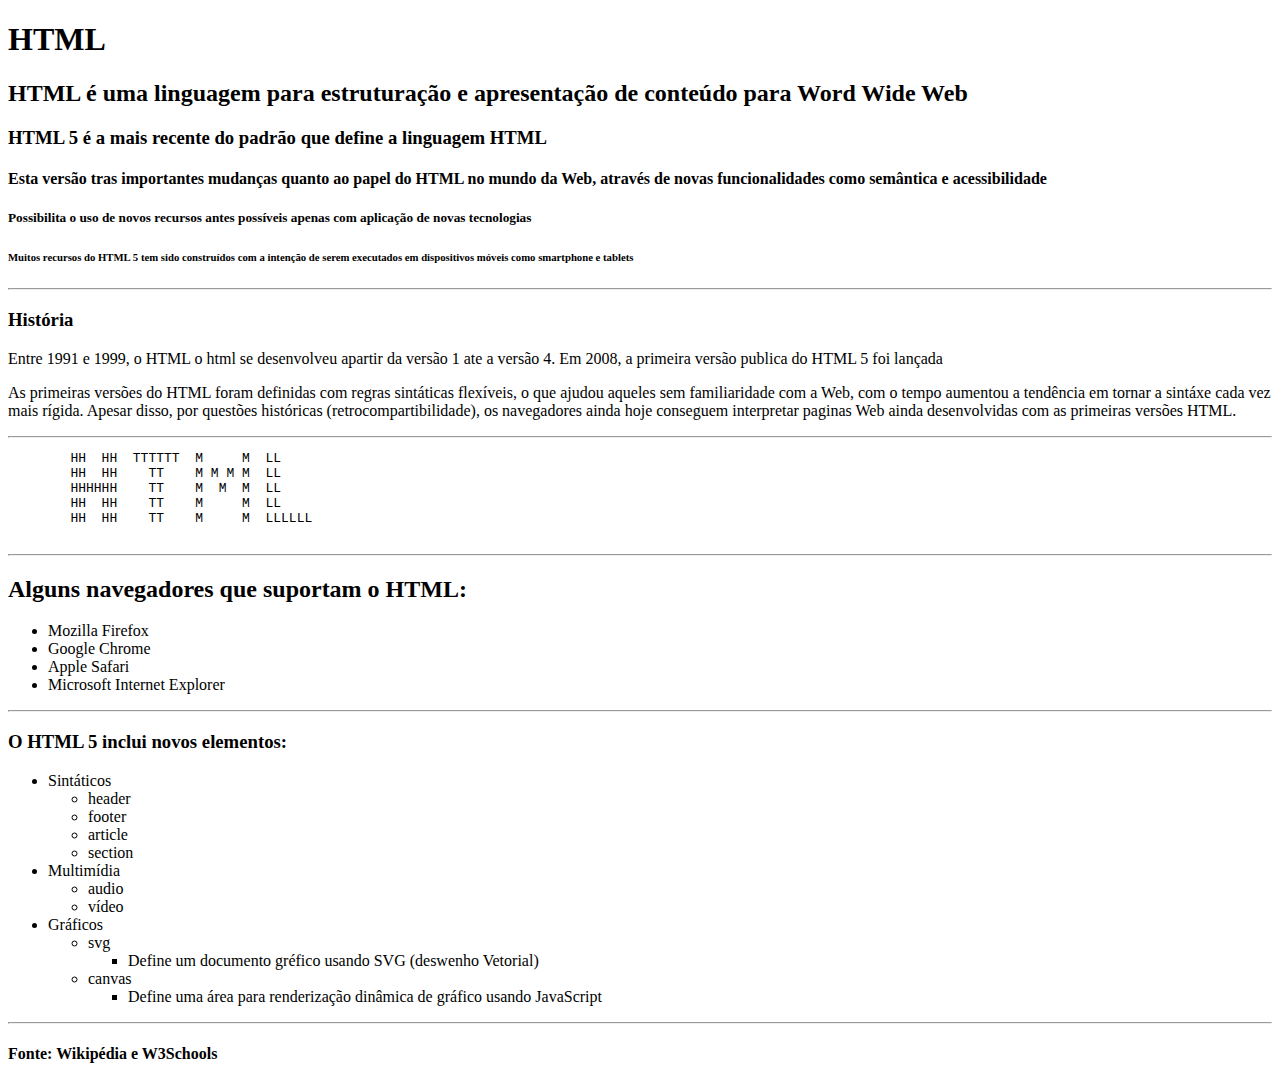
<file: Ativ1/index.html>
﻿<!DOCTYPE html>
<!-- Comentários -->
<html>
    <head>
        <meta charset="UTF-8" />
        <title>HTML</title>
    </head>
    <body>
        <h1>HTML</h1>
        <h2>HTML é uma linguagem para estruturação e apresentação de conteúdo para Word Wide Web</h2>
        <h3>HTML 5 é a mais recente do padrão que define a linguagem HTML</h3>
        <h4>Esta versão tras importantes mudanças quanto ao papel do HTML no mundo da Web, através de novas funcionalidades como semântica e
        acessibilidade</h4>
        <h5>Possibilita o uso de novos recursos antes possíveis apenas com aplicação de novas tecnologias</h5>
        <h6>Muitos recursos do HTML 5 tem sido construídos com a intenção de serem executados em dispositivos móveis como smartphone e tablets</h6>
        <hr />
        <h3>História</h3>
        <p>Entre 1991 e 1999, o HTML o html se desenvolveu apartir da versão 1 ate a versão 4. Em 2008, a primeira versão publica do HTML 5 foi
        lançada</p>  
        <p>As primeiras versões do HTML foram definidas com regras sintáticas flexíveis, o que ajudou aqueles sem familiaridade com a Web, 
        com o tempo aumentou a tendência em tornar a sintáxe cada vez mais rígida. Apesar disso, por questões históricas (retrocompartibilidade), 
        os navegadores ainda hoje conseguem interpretar paginas Web ainda desenvolvidas com as primeiras versões HTML.</p>
        <hr />
        <pre>
        HH  HH  TTTTTT  M     M  LL
        HH  HH    TT    M M M M  LL
        HHHHHH    TT    M  M  M  LL
        HH  HH    TT    M     M  LL
        HH  HH    TT    M     M  LLLLLL
        </pre>
        <hr />
        <h2>Alguns navegadores que suportam o HTML:</h2>
        <ul>
            <li>Mozilla Firefox</li>
            <li>Google Chrome</li>
            <li>Apple Safari</li>
            <li>Microsoft Internet Explorer</li>
        </ul>
        <hr />
        <h3>O HTML 5 inclui novos elementos:</h3>
        <ul>
            <li>Sintáticos
                <ul>
                    <li>header</li>
                    <li>footer</li>
                    <li>article</li>
                    <li>section</li>
                </ul>
            </li>
                <li>Multimídia
                <ul>
                    <li>audio</li>
                    <li>vídeo</li>
                </ul>
            </li>
            <li>Gráficos
                <ul>
                    <li>svg
                        <ul>
                            <li>Define um documento gréfico usando SVG (deswenho Vetorial)</li>
                        </ul>
                    </li>
                    <li>canvas
                        <ul>
                            <li>Define uma área para renderização dinâmica de gráfico usando JavaScript</li>
                        </ul>
                    </li>
                </ul>
            </li>
        </ul>
        <hr />
        <h4>Fonte: Wikipédia e W3Schools</h4>
    </body>
</html>
</file>
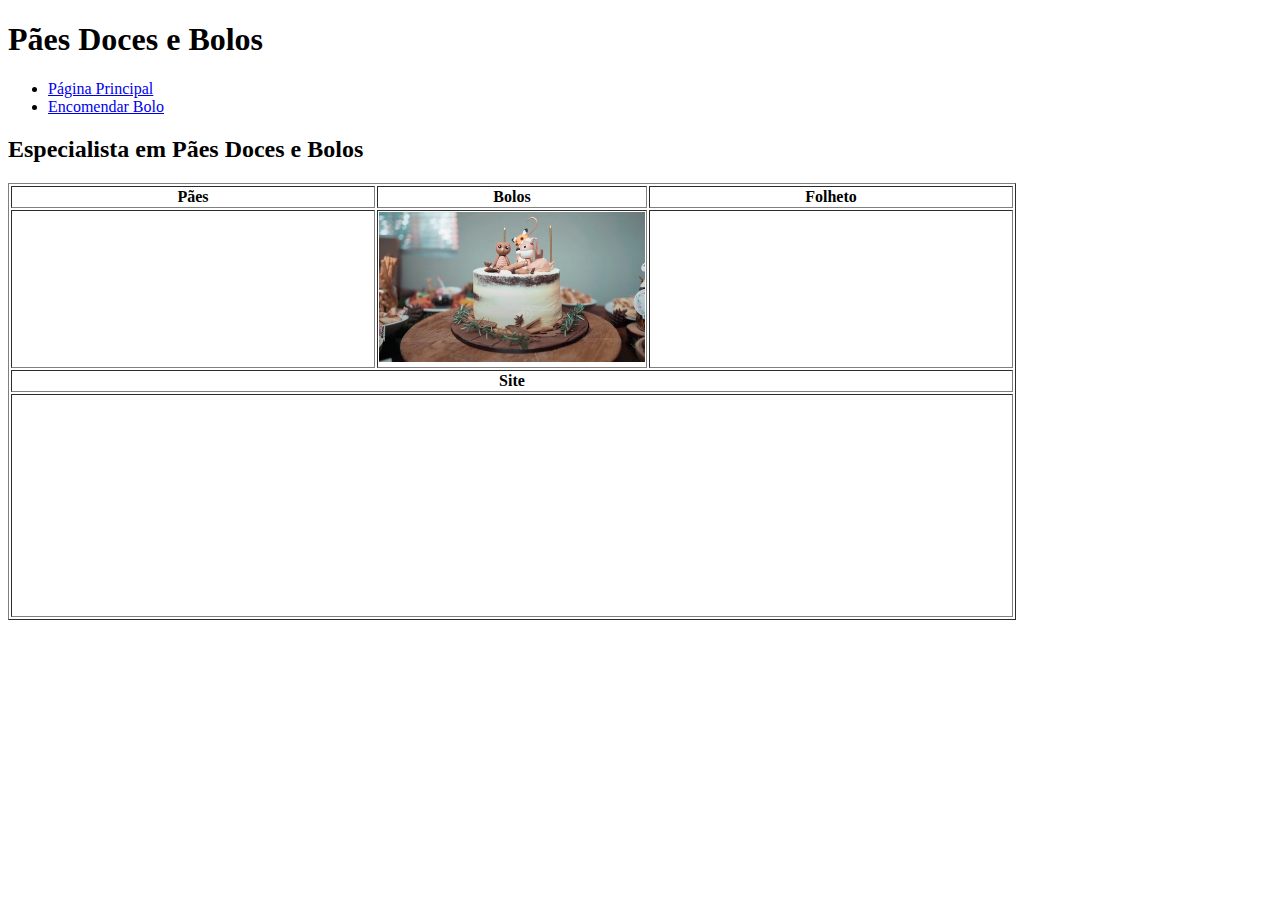
<file: Ativ3/index.html>
<!DOCTYPE html>
<html lang="pt-br">

<head>
    <meta charset="UTF-8">
    <meta name="viewport" content="width=device-width, initial-scale=1.0">
    <title>Pães Doces e Bolos</title>
</head>

<body>
    <header>
        <h1>Pães Doces e Bolos</h1>
        <ul>
            <li><a href="index.html" target="_self">Página Principal</a></li>
            <li><a href="Encomendas/index_encomendas.html" target="_self">Encomendar Bolo</a></li>
        </ul>
    </header>
    <main>
        <h2>Especialista em Pães Doces e Bolos</h2>
        <table border="1">
            <tr>
                <th>Pães</th>
                <th>Bolos</th>
                <th>Folheto</th>
            </tr>
            <tr>
                <td><embed src="https://www.youtube.com/embed/AJ_cWqXghI0" width="360"></td>
                <td><embed src="Anexos_Recursos/Bolo.mp4" width="266"></td>
                <td><iframe src="Anexos_Recursos/Folheto.pdf" width="360" frameborder="0"></iframe></td>
            </tr>
            <tr>
                <th colspan="3">Site</th>
            </tr>
            <tr>
                <td colspan="3"><iframe src="https://www.pexels.com/pt-br/procurar/bakery/?orientation=landsc" width="976" height="215" frameborder="0"></iframe></td>
            </tr>
        </table>
    </main>
</body>

</html>
</file>
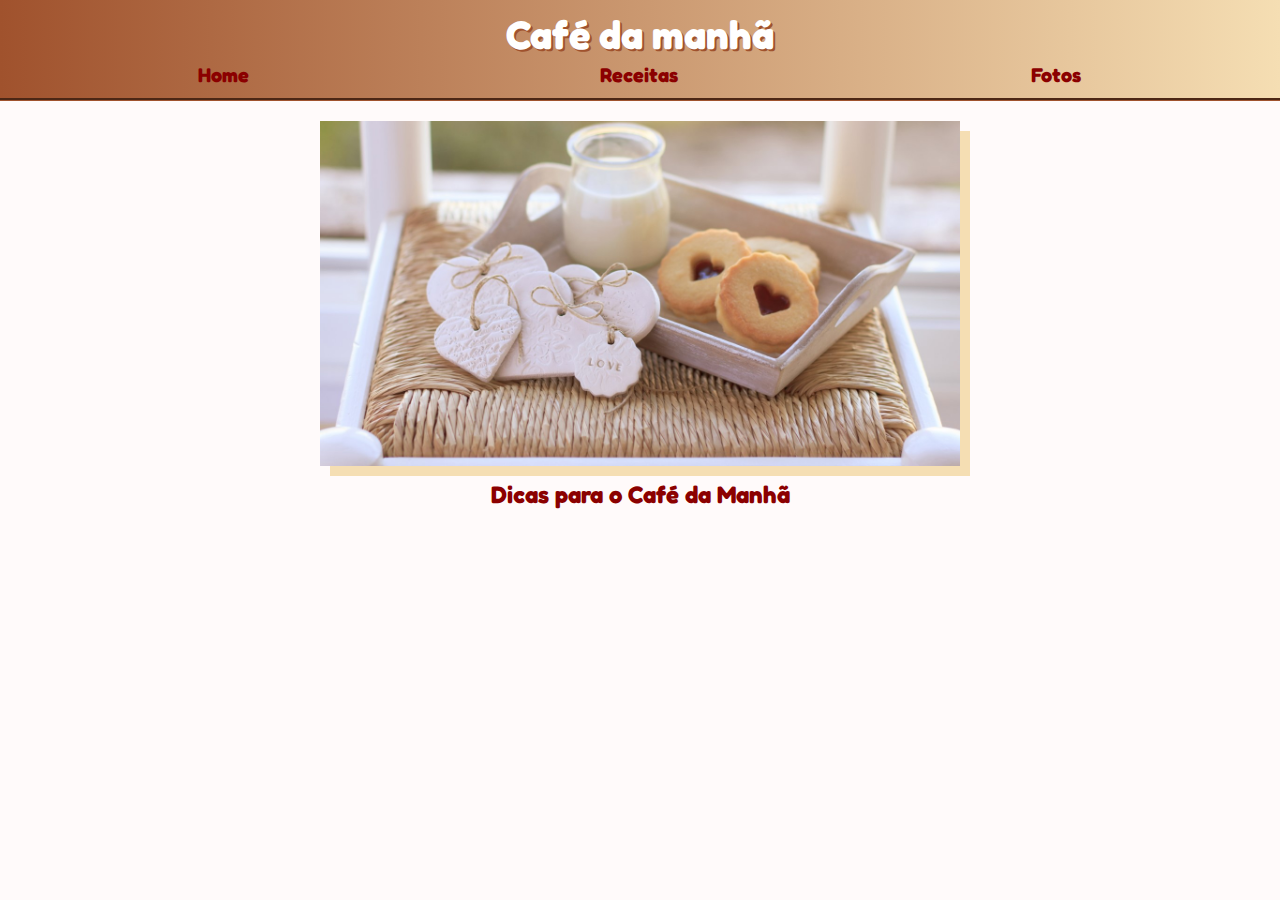
<file: Ativ4/index.html>
<!DOCTYPE html>
<html lang="pt-br">

<head>
    <meta charset="UTF-8">
    <meta name="viewport" content="width=device-width, initial-scale=1.0">
    <title>Café da Manhã</title>
    <link rel="stylesheet" href="estilo/style.css">
    <link rel="icon" href="imagens/bread.png">
    <link href="https://fonts.googleapis.com/css?family=Farsan|Fredoka+One" rel="stylesheet" />
</head>

<body>
    <header>
        <h1>Café da manhã</h1>
        <div class="menu">
            <img src="imagens/botao.png" id="botao_menu" alt="menu">
            <ul>
                <li><a href="index.html">Home</a></li>
                <li><a href="receitas.html">Receitas</a></li>
                <li><a href="fotos.html">Fotos</a></li>
            </ul>
        </div>
    </header>

    <main>
        <img src="imagens/cafe.jpg" id="foto_principal" alt="Café da manhã">
        <h3>Dicas para o Café da Manhã</h3>
    </main>

</body>

</html>
</file>
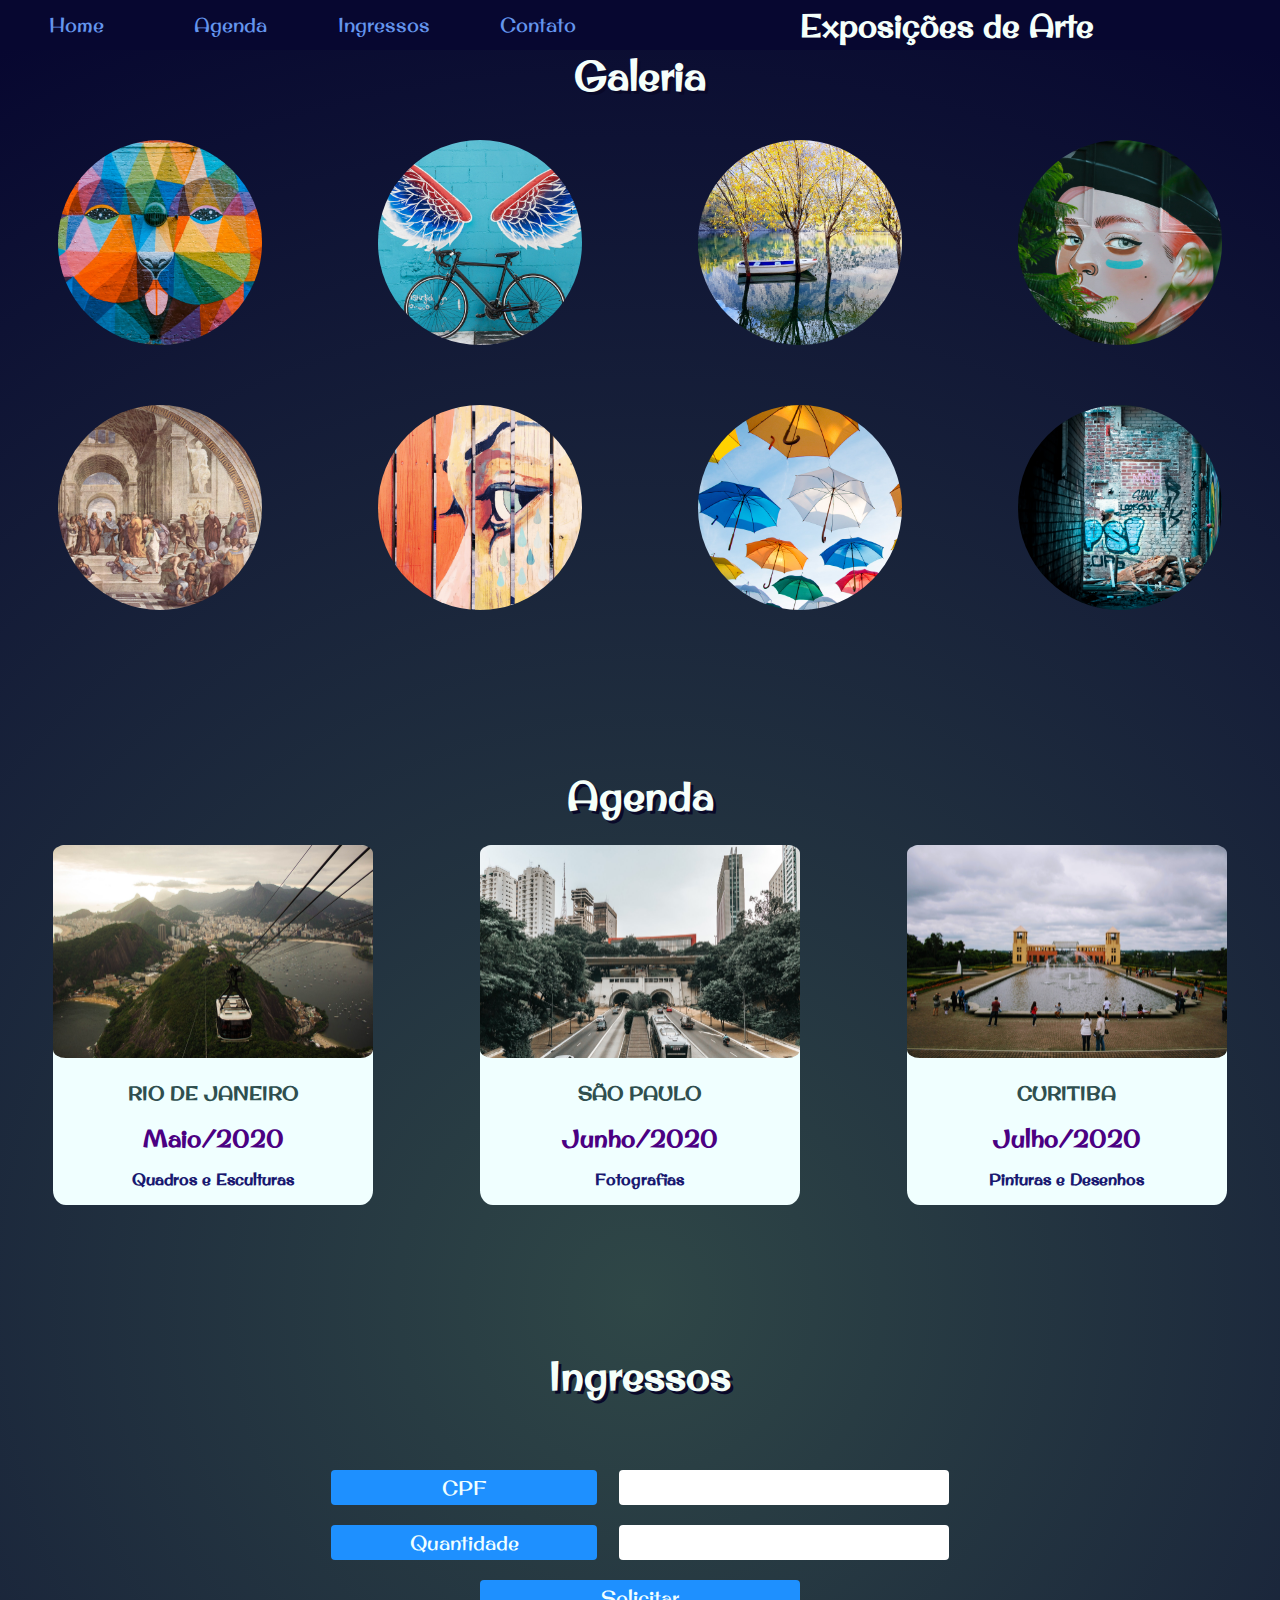
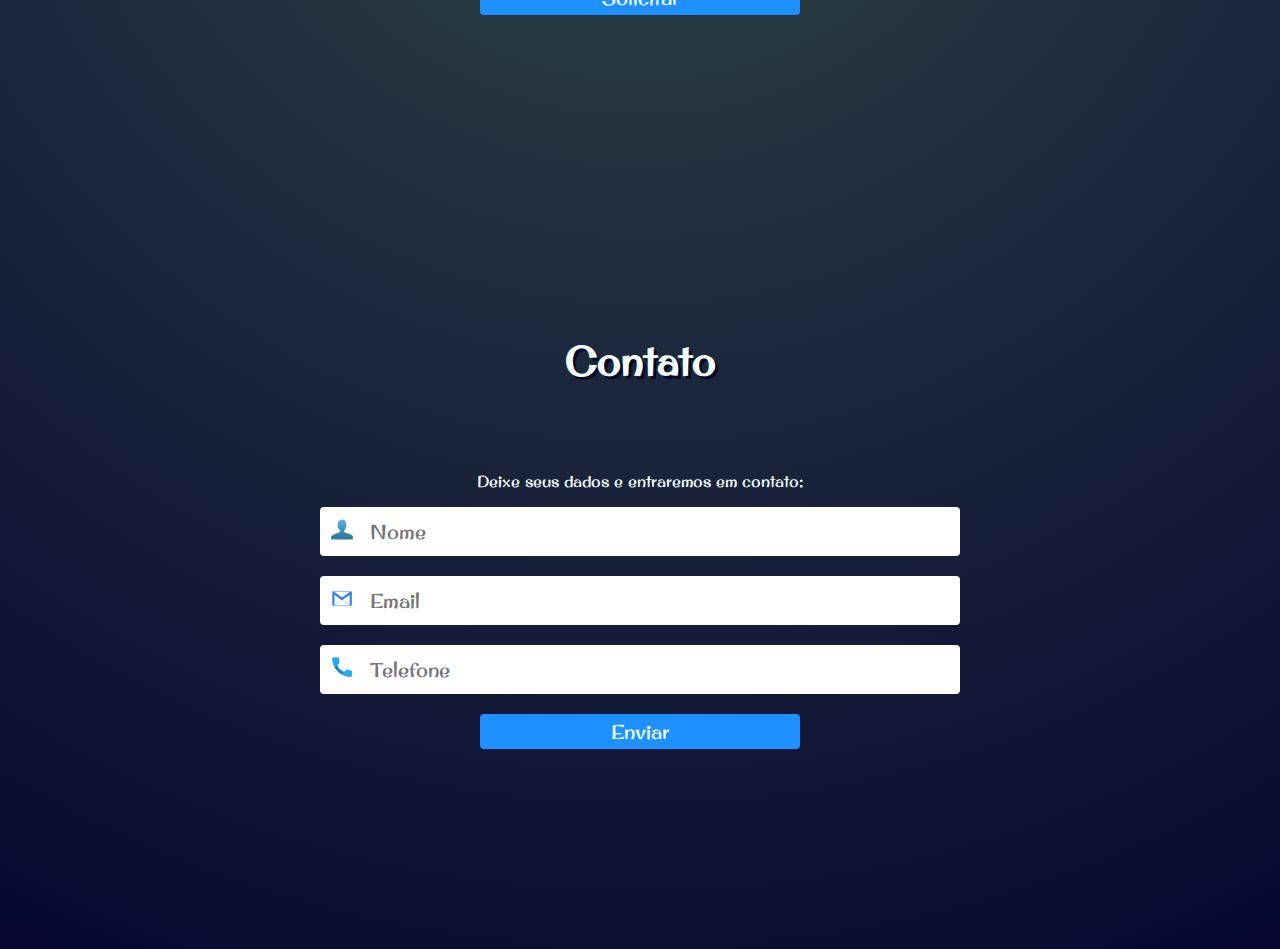
<file: Ativ6/index.html>
<!DOCTYPE html>
<html lang="pt-br">

<head>
    <meta charset="UTF-8">
    <meta name="viewport" content="width=device-width, initial-scale=1.0">
    <title>Exposições de Arte</title>
    <link rel="stylesheet" href="./Estilos/style.css">
    <link rel="icon" href="Imagens/art.png" />
    <link href="https://fonts.googleapis.com/css2?family=Original+Surfer&display=swap" rel="stylesheet">
</head>

<body>
    <header>
        <ul>
            <li><a href="#top">Home</a></li>
            <li><a href="#ag">Agenda</a></li>
            <li><a href="#ing ">Ingressos</a></li>
            <li><a href="#con">Contato</a></li>
        </ul>
        <h1>Exposições de Arte</h1>
    </header>

    <main>
        <h2>Galeria</h2>
        <div class="container">
            <img src="./Imagens/Arte01.jpg" alt="arte" class="galeria">
            <img src="./Imagens/Arte02.jpg" alt="arte" class="galeria">
            <img src="./Imagens/Arte03.jpg" alt="arte" class="galeria">
            <img src="./Imagens/Arte04.jpg" alt="arte" class="galeria">
            <img src="./Imagens/Arte05.jpg" alt="arte" class="galeria">
            <img src="./Imagens/Arte06.jpg" alt="arte" class="galeria">
            <img src="./Imagens/Arte07.jpg" alt="arte" class="galeria">
            <img src="./Imagens/Arte08.jpg" alt="arte" class="galeria">
        </div>
        <h2 id="ag">Agenda</h2>
        <di class="container">
            <div class="item_agenda">
                <img src="./Imagens/rj.jpg" alt="Rio de Janeiro">
                <h3>Rio de Janeiro</h3>
                <h4>Maio/2020</h4>
                <p>Quadros e Esculturas</p>
            </div>
            <div class="item_agenda">
                <img src="./Imagens/sp.jpg" alt="São Paulo">
                <h3>São Paulo</h3>
                <h4>Junho/2020</h4>
                <p>Fotografias</p>
            </div>
            <div class="item_agenda">
                <img src="./Imagens/pr.jpg" alt="Curitiba">
                <h3>Curitiba</h3>
                <h4>Julho/2020</h4>
                <p>Pinturas e Desenhos</p>
            </div>
        </di>
        <h2 id="ing">Ingressos</h2>
        <form action="" method="get">
            <label for="cpf">CPF</label>
            <input type="text" id="cpf" name="cpf" maxlength="12" required>
            <label for="qtd">Quantidade</label>
            <input type="number" name="qtd" id="qtd" minlength="1" maxlength="20" required>

            <button type="submit" class="botao" value="solicitar">Solicitar</button>
        </form>

        <h2 id="con">Contato</h2>
        <form action="" method="get">
            <p>Deixe seus dados e entraremos em contato:</p>
            <input type="text" id="nome" name="nome" maxlength="38" placeholder="Nome" required>
            <input type="email" name="email" id="email" maxlength="38" placeholder="Email" required>
            <input type="text" name="fone" id="fone" maxlength="17" placeholder="Telefone" required>
            <button type="submit" class="botao" value="enviar">Enviar</button>
        </form>
    </main>



</body>

</html>
</file>
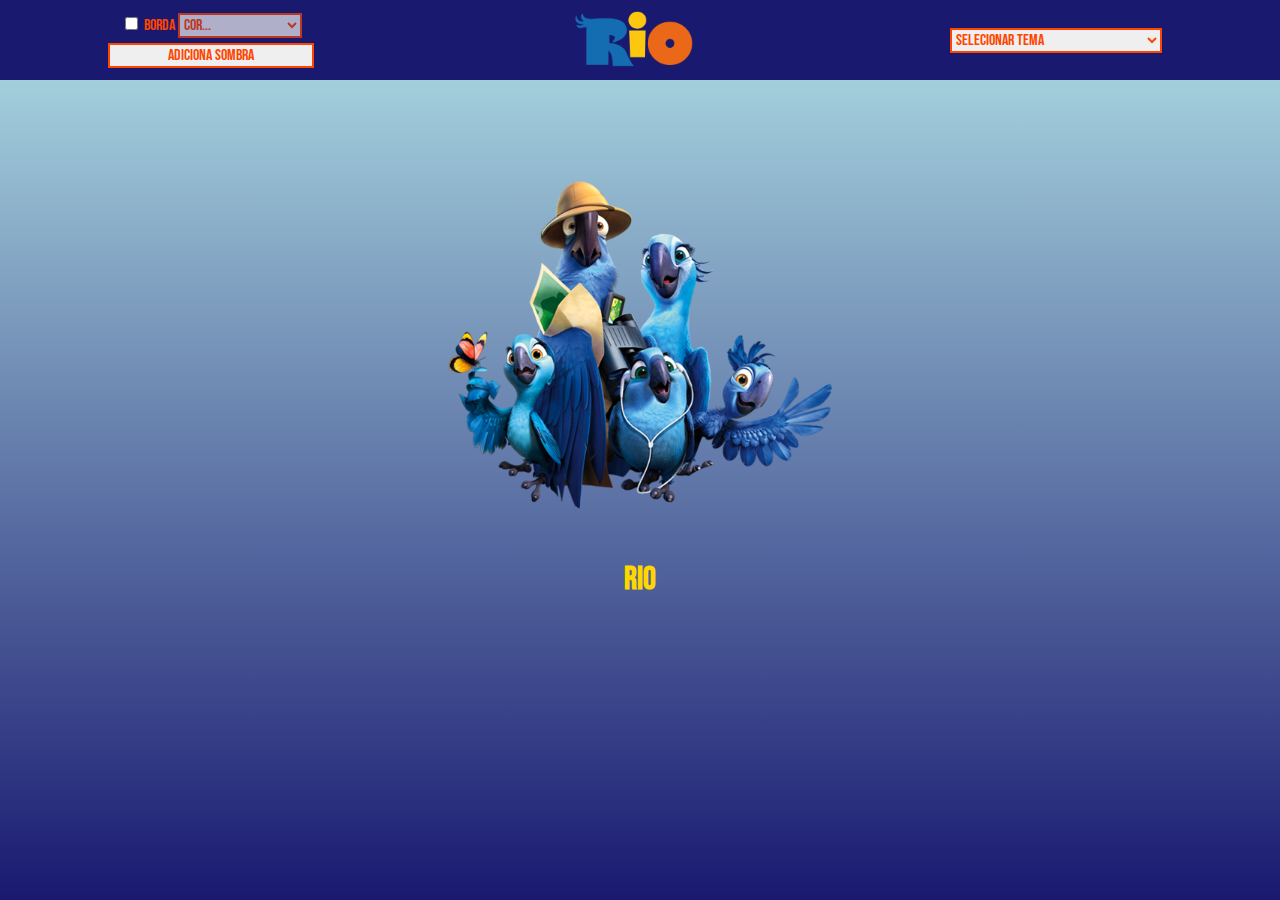
<file: Ativ7/index.html>
<!DOCTYPE html>
<html lang="pt-br">

<head>
    <meta charset="UTF-8">
    <meta name="viewport" content="width=device-width, initial-scale=1.0">
    <title>Rio</title>
    <link rel="stylesheet" type="text/css" href="./Estilos/CSS_padrao.css" />
    <link id="CSS_tema" rel="stylesheet" type="text/css" />
    <link rel="icon" href="Imagens/Blu1.png" />
    <link href="https://fonts.googleapis.com/css2?family=Bebas+Neue&display=swap" rel="stylesheet">
    <meta name="viewport" content="width=device-width, initial-scale=1" />
    <script src="./Scripts/jscript.js"></script>
</head>

<body>
    <header>
        <div>
            <p><input type="checkbox" id="borda" onclick="funBorda()" /> Borda
                <select id="cor" disabled onchange="funCorBorda()">
                    <option value="" selected disabled>Cor...</option>
                    <option value="yellow">Amarela</option>
                    <option value="white">Branca</option>
                    <option value="hotpink">Rosa</option>
                </select>
            </p>
            <p>
                <input type="button" id="sombra" value="Adiciona Sombra" onclick="funSombra()">
            </p>
        </div>
        <div>
            <img src="./Imagens/Logo_Cabec.png" alt="Rio">
        </div>
        <div>
            <select id="tema" onchange="funTrocaTema(this.value)">
                <option value="" selected disabled>Selecionar tema</option>
                <option value="Blu">Blu</option>
                <option value="Rafael">Rafael</option>
                <option value="Rio">Rio</option>
            </select>
        </div>
    </header>
    <img id="img_destaque">
    <h1 id="texto_destaque"></h1>
    <script>
        funTrocaTema("Rio");
    </script>
</body>

</html>
</file>
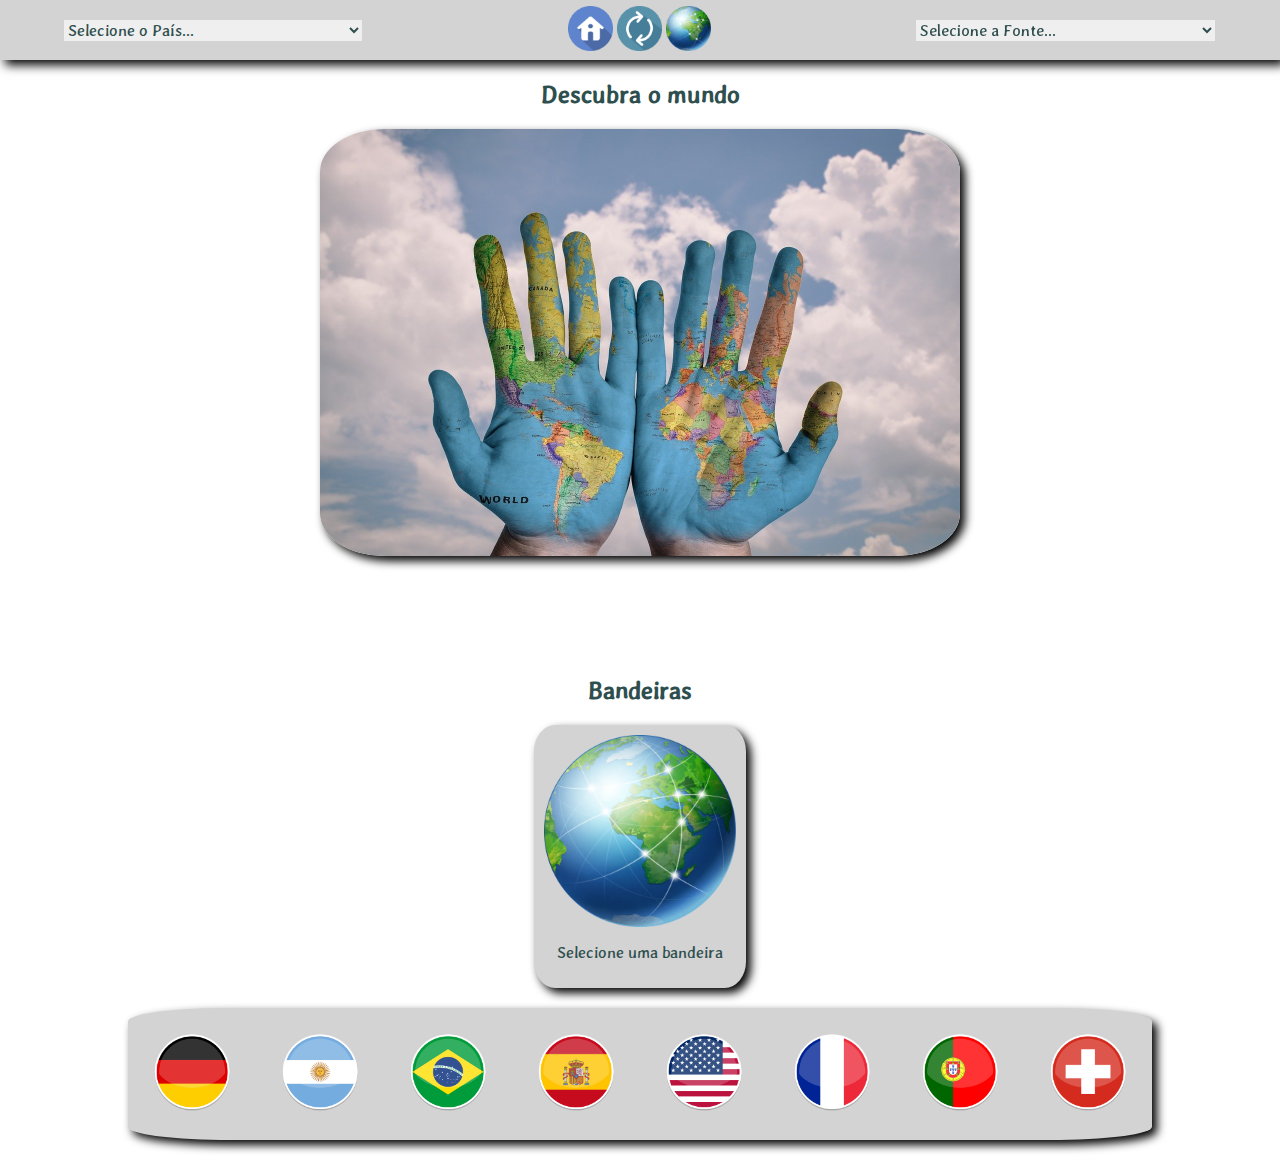
<file: Ativ8/index.html>
<!DOCTYPE html>
<html lang="pt-br">

<head>
    <meta charset="UTF-8">
    <meta name="viewport" content="width=device-width, initial-scale=1.0">
    <title>Document</title>
    <link rel="stylesheet" type="text/css" href="./Estilos/principal.css" />
    <link rel="icon" href="Imagens/Globo.png" />
    <link href="https://fonts.googleapis.com/css2?family=Averia+Gruesa+Libre&display=swap" rel="stylesheet">
    <link href="https://fonts.googleapis.com/css2?family=Amarante&display=swap" rel="stylesheet">
    <link href="https://fonts.googleapis.com/css2?family=Chicle&display=swap" rel="stylesheet">
    <link href="https://fonts.googleapis.com/css2?family=Lalezar&display=swap" rel="stylesheet">
    <script src="./Scripts/jscript.js"></script>
</head>

<body>
    <header>
        <div>
            <select name="pais" id="sel_pais" onchange="funTrocaPais()">
                <option value="" selected disabled>Selecione o País...</option>
                <option value="Alemanha">Alemanha</option>
                <option value="Argentina">Argentina</option>
                <option value="Brasil">Brasil</option>
                <option value="Espanha">Espanha</option>
                <option value="Estados Unidos">Estados Unidos</option>
                <option value="França">França</option>
                <option value="Portugal">Portugal</option>
                <option value="Suíça">Suíça</option>
            </select>
        </div>
        <div>
            <a href="#top"><img src="./Imagens/Home.png" alt="Home" title="home"></a>
            <a onclick="location.reload()"><img src="./Imagens/Reload.png" alt="Recarregar" title="Recarregar"></a>
            <a href="#bandeiras"><img src="./Imagens/Globo.png" alt="Bandeiras" title="Bandeiras"></a>
        </div>
        <div>
            <select id="sel_fonte" onchange="funTrocaFonte()">
        <option value="" selected disabled>Selecione a Fonte...</option>
        <option value="Amarante">Amarante</option>
        <option value="Chicle">Chicle</option>
        <option value="Lalezar">Lalezar</option>
    </select>
        </div>
    </header>
    <main id="principal">
        <div class="container_capa">
            <h2 id="texto_capa">Descubra o mundo</h2>
            <img src="./Imagens/Paises_capa.jpg" id="img_capa" alt="Países" title="Países">
        </div>
        <h2 id="bandeiras">Bandeiras</h2>
        <div class="container_destaque">
            <img src="./Imagens/Globo.png" id="img_destaque" alt="Destaque" title="Destaque">
            <p id="p_destaque">Selecione uma bandeira</p>
        </div>
        <div class="container">
            <div>
                <img src="./Imagens/Alemanha.png" alt="Alemanha" onmouseover="funExibe(this.alt, this.src)" />
            </div>
            <div>
                <img src="./Imagens/Argentina.png" alt="Argentina" onmouseover="funExibe(this.alt, this.src)" />
            </div>

            <div>
                <img src="./Imagens/Brasil.png" alt="Brasil" onmouseover="funExibe(this.alt, this.src)" />
            </div>

            <div>
                <img src="./Imagens/Espanha.png" alt="Espanha" onmouseover="funExibe(this.alt, this.src)" />
            </div>

            <div>
                <img src="./Imagens/Estados Unidos.png" alt="Estados Unidos" onmouseover="funExibe(this.alt, this.src)" />
            </div>

            <div>
                <img src="./Imagens/França.png" alt="França" onmouseover="funExibe(this.alt, this.src)" />
            </div>

            <div>
                <img src="./Imagens/Portugal.png" alt="Portugal" onmouseover="funExibe(this.alt, this.src)" />
            </div>

            <div>
                <img src="./Imagens/Suíça.png" alt="Suíça" onmouseover="funExibe(this.alt, this.src)" />
            </div>


        </div>
    </main>

</body>

</html>
</file>
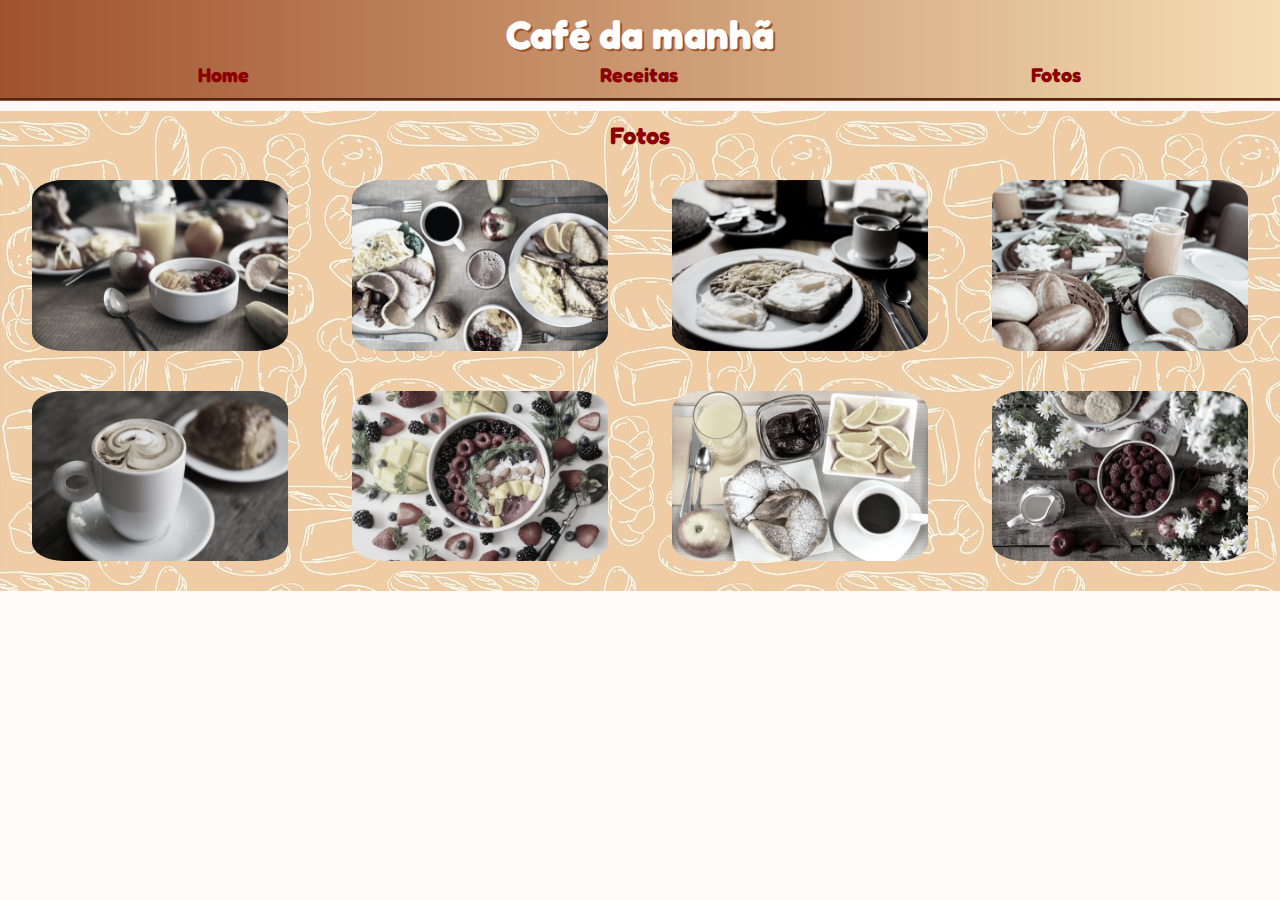
<file: Ativ4/fotos.html>
<!DOCTYPE html>
<html lang="pt-br">

<head>
    <meta charset="UTF-8">
    <meta name="viewport" content="width=device-width, initial-scale=1.0">
    <title>Café da Manhã</title>
    <link rel="stylesheet" href="estilo/style.css">
    <link rel="icon" href="imagens/bread.png">
    <link href="https://fonts.googleapis.com/css?family=Farsan|Fredoka+One" rel="stylesheet" />
</head>

<body>
    <header>
        <h1>Café da manhã</h1>
        <div class="menu">
            <img src="imagens/botao.png" id="botao_menu" alt="menu">
            <ul>
                <li><a href="index.html">Home</a></li>
                <li><a href="receitas.html">Receitas</a></li>
                <li><a href="fotos.html">Fotos</a></li>
            </ul>
        </div>
    </header>
    <main class="fotos">
        <h3>Fotos</h3>
        <div class="container">
            <img src="imagens/Foto01.jpg" alt="Café da Manhã">
            <img src="imagens/Foto02.jpg" alt="Café da Manhã">
            <img src="imagens/Foto03.jpg" alt="Café da Manhã">
            <img src="imagens/Foto04.jpg" alt="Café da Manhã">
            <img src="imagens/Foto05.jpg" alt="Café da Manhã">
            <img src="imagens/Foto06.jpg" alt="Café da Manhã">
            <img src="imagens/Foto07.jpg" alt="Café da Manhã">
            <img src="imagens/Foto08.jpg" alt="Café da Manhã">
            </dv>
    </main>
</body>

</html>
</file>
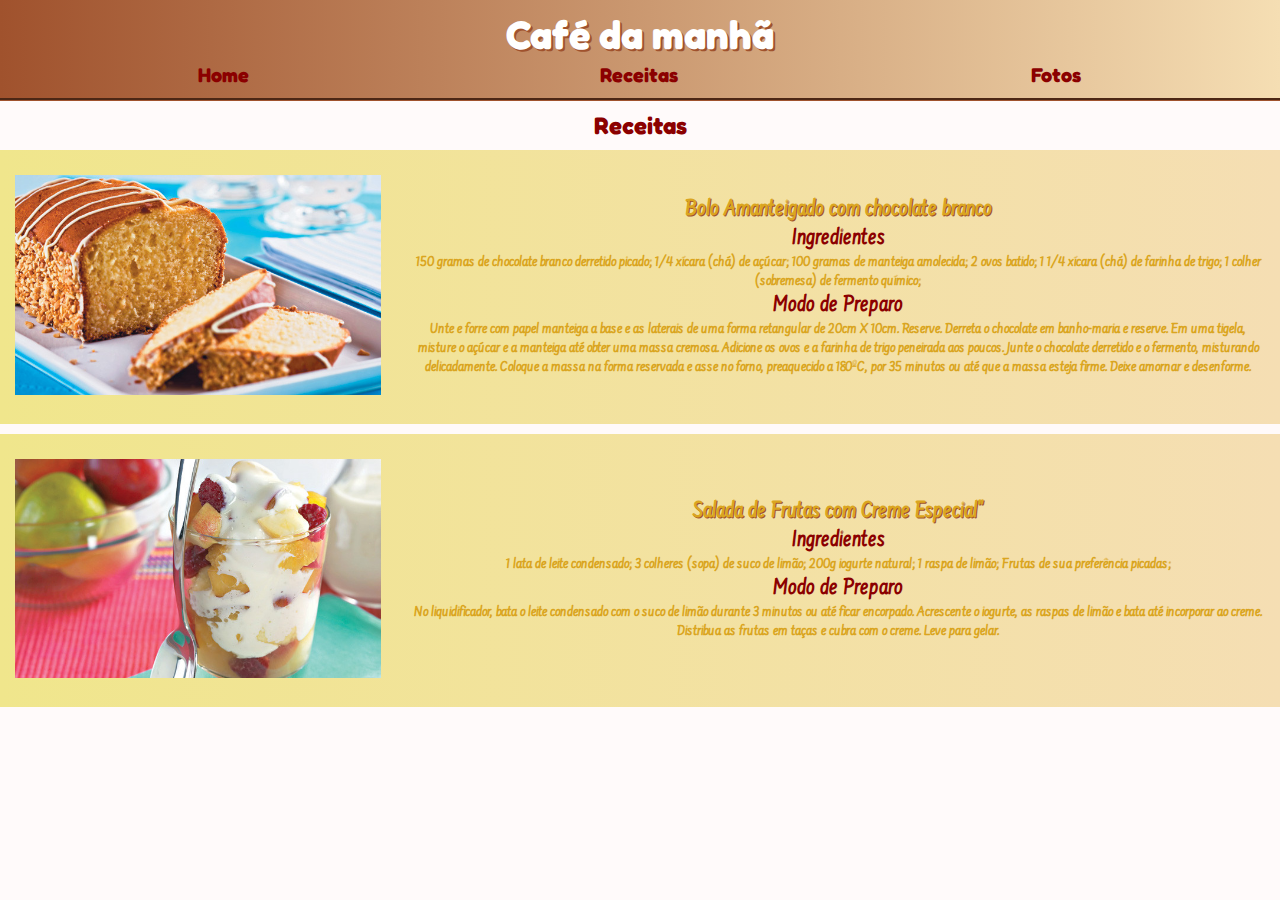
<file: Ativ4/receitas.html>
<!DOCTYPE html>
<html lang="pt-br">

<head>
    <meta charset="UTF-8">
    <meta name="viewport" content="width=device-width, initial-scale=1.0">
    <title>Café da Manhã</title>
    <link rel="stylesheet" href="estilo/style.css">
    <link rel="icon" href="imagens/bread.png">
    <link href="https://fonts.googleapis.com/css?family=Farsan|Fredoka+One" rel="stylesheet" />
</head>

<body>
    <header>
        <h1>Café da manhã</h1>
        <div class="menu">
            <img src="imagens/botao.png" id="botao_menu" alt="menu">
            <ul>
                <li><a href="index.html">Home</a></li>
                <li><a href="receitas.html">Receitas</a></li>
                <li><a href="fotos.html">Fotos</a></li>
            </ul>
        </div>
    </header>

    <main>
        <h3>Receitas</h3>
        <div class="container">
            <div class="foto_receita">
                <img src="imagens/Receita01.jpg" alt="Bolo Amanteigado com Chocolate Branco">
            </div>
            <div class="receita">
                <h2>Bolo Amanteigado com chocolate branco</h2>
                <h3>Ingredientes</h3>
                150 gramas de chocolate branco derretido picado; 1/4 xícara (chá) de açúcar; 100 gramas de manteiga amolecida; 2 ovos batido; 1 1/4 xícara (chá) de farinha de trigo; 1 colher (sobremesa) de fermento químico;
                <h3>Modo de Preparo</h3>
                Unte e forre com papel manteiga a base e as laterais de uma forma retangular de 20cm X 10cm. Reserve. Derreta o chocolate em banho-maria e reserve. Em uma tigela, misture o açúcar e a manteiga até obter uma massa cremosa. Adicione os ovos e a farinha
                de trigo peneirada aos poucos. Junte o chocolate derretido e o fermento, misturando delicadamente. Coloque a massa na forma reservada e asse no forno, preaquecido a 180ºC, por 35 minutos ou até que a massa esteja firme. Deixe amornar e
                desenforme.
            </div>
        </div>
        <div class="container">
            <div class="foto_receita">
                <img src="imagens/Receita02.jpg" alt="Salada de Frutas com Creme Especial">
            </div>
            <div class="receita">
                <h2>Salada de Frutas com Creme Especial"</h2>
                <h3>Ingredientes</h3>
                1 lata de leite condensado; 3 colheres (sopa) de suco de limão; 200g iogurte natural; 1 raspa de limão; Frutas de sua preferência picadas;
                <h3>Modo de Preparo</h3>
                No liquidificador, bata o leite condensado com o suco de limão durante 3 minutos ou até ficar encorpado. Acrescente o iogurte, as raspas de limão e bata até incorporar ao creme. Distribua as frutas em taças e cubra com o creme. Leve para gelar.
            </div>
        </div>
    </main>
</body>

</html>
</file>
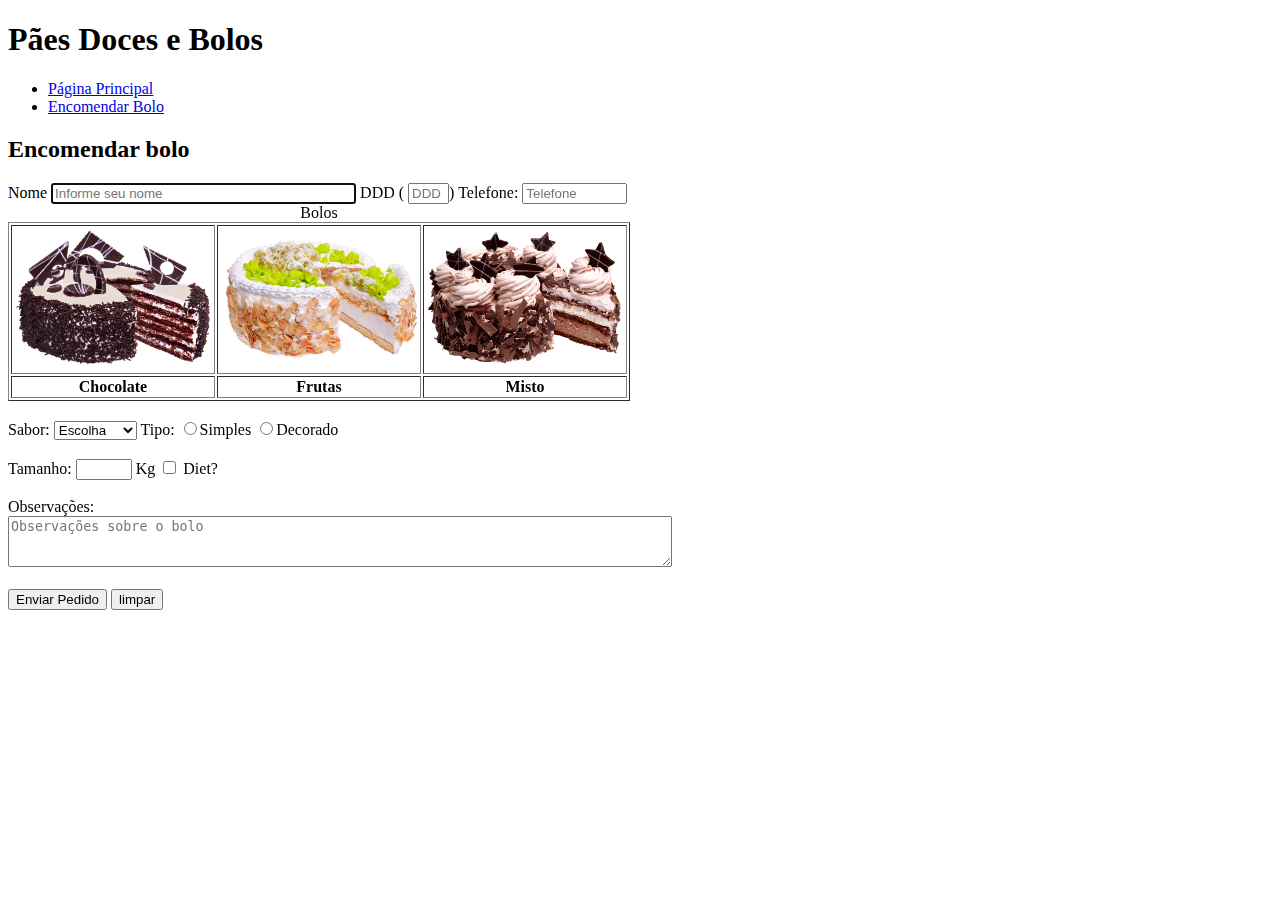
<file: Ativ3/Encomendas/index_encomendas.html>
<!DOCTYPE html>
<html lang="pt-br">

<head>
    <meta charset="UTF-8">
    <meta name="viewport" content="width=device-width, initial-scale=1.0">
    <title>Encomendar bolos</title>
</head>

<body>
    <header>
        <h1>Pães Doces e Bolos</h1>
        <ul>
            <li><a href="../index.html" target="_self">Página Principal</a></li>
            <li><a href="index_encomendas.html" target="_self">Encomendar Bolo</a></li>
        </ul>
    </header>
    <main>
        <h2>Encomendar bolo</h2>
        <form action="" method="get">
            <label for="nome">Nome</label>
            <input type="text" name="nome" placeholder="Informe seu nome" size="35" maxlength="35" autofocus>
            <label for="ddd">DDD</label> (
            <input type="tel" name="ddd" placeholder="DDD" size="2" maxlength="2">)
            <label for="telefone">Telefone:</label>
            <input type="tel" name="telefone" placeholder="Telefone" size="10" maxlength="10">
            <br />
            <table border="1">
                <caption>Bolos</caption>
                <tr>
                    <td><embed src="../Anexos_Recursos/Bolo01.png" width="200"></td>
                    <td><embed src="../Anexos_Recursos/Bolo02.png" width="200"></td>
                    <td><embed src="../Anexos_Recursos/Bolo03.png" width="200"></td>
                </tr>
                <tr>
                    <th>Chocolate</th>
                    <th>Frutas</th>
                    <th>Misto</th>
                </tr>
            </table>
            <br /> Sabor:
            <select name="sabor" id="sabor" required>
                <option value="" disabled selected>Escolha</option>
                <option value="chocolate">Chocolate</option>
                <option value="frutas">Frutas</option>
                <option value="misto">Misto</option>
            </select> Tipo:
            <input type="radio" name="tipo" value="simples" />Simples
            <input type="radio" name="tipo" value="decorado" />Decorado
            <br> <br> Tamanho: <input type="number" name="peso" min="1" max="10"> Kg
            <input type="checkbox" name="diet" /> Diet?
            <br><br>
            <label for="obsevacao">Observações:</label>
            <br>
            <textarea name="observacao" placeholder="Observações sobre o bolo" rows="3" cols="80"></textarea>
            <br><br>
            <input type="submit" value="Enviar Pedido">
            <input type="reset" value="limpar">
        </form>
    </main>
</body>

</html>
</file>
<file: Ativ4/estilo/style.css>
* {
    margin: 0;
    padding: 0;
}

body {
    background-color: Snow;
    font-family: 'Fredoka One', cursive;
    font-weight: bold;
    text-align: center;
}

header {
    background: linear-gradient(to right, sienna, wheat);
    padding: 10px;
    border-bottom: 3px groove sienna;
}

h1 {
    color: white;
    font-size: 2rem;
    text-shadow: 2px 2px Sienna;
}

#botao_menu {
    width: 20px;
}

ul {
    list-style-type: none;
}

a {
    text-decoration: none;
    color: darkred;
    font-size: 1.25rem;
}

main {
    margin: 10px auto;
}

img {
    width: 100%;
}

#foto_principal {
    width: 50%;
    filter: drop-shadow(10px 10px wheat);
    padding: 10px;
}

h2 {
    text-shadow: 1px 1px Sienna;
}

h3 {
    color: darkred;
    font-size: 1.5rem;
}

.container {
    display: flex;
    align-items: center;
    justify-content: space-around;
    flex-wrap: wrap;
    background: linear-gradient(to right, khaki, wheat);
    color: goldenrod;
    width: 100%;
    margin: 10px auto;
    box-sizing: border-box;
}

.foto_receita {
    width: 70%;
    margin: 10px auto;
}

.receita {
    font-family: 'Farsan', cursive;
    font-size: 1rem;
    padding: 15px;
}

.fotos {
    background-image: url('../imagens/bg.jpg');
}

.fotos h3 {
    padding: 10px;
}

.fotos .container {
    background: none;
}

.fotos .container img {
    border-radius: 15%;
    padding: 10px;
    margin-bottom: 20px;
    width: 80%;
}

@media (min-width: 768px) {
    header {
        padding-bottom: 30px;
    }
    h1 {
        font-size: 2.5rem;
    }
    #botao_menu {
        display: none;
    }
    .menu ul {
        padding: 5px;
    }
    .menu li {
        width: 33.3%;
        float: left;
    }
    .menu li:hover {
        background-color: rgba(255, 250, 250, 0.4);
    }
    .container {
        flex-wrap: nowrap;
    }
    .foto_receita {
        flex-wrap: nowrap;
        padding: 15px;
        width: 30%;
    }
    .receita {
        flex-wrap: nowrap;
        padding: 15px;
        width: 70%;
    }
    .fotos .container {
        flex-wrap: wrap;
    }
    .fotos .container img {
        width: 20%;
        filter: grayscale(80%);
    }
    .fotos img:hover {
        filter: none;
    }
}
</file>
<file: Ativ6/Estilos/style.css>
html {
    transition-delay: smooth;
}

body {
    margin: 0;
    padding: 0;
    font-family: 'Original Surfer', cursive;
    text-align: center;
    color: mintcream;
}

header {
    top: 0;
    height: 100px;
    width: 100%;
    position: fixed;
    background-color: rgb(7, 7, 48);
    display: flex;
    align-items: center;
    z-index: 1;
}

ul {
    list-style-type: none;
    margin: 0;
    padding: 0;
    width: 25%;
    display: flex;
    flex-wrap: wrap;
}

li {
    width: 100%;
}

a {
    text-decoration: none;
    color: cornflowerblue;
    font-size: 1rem;
    line-height: 1.5rem;
}

h1 {
    width: 75%;
    font-size: 1.75rem;
}

main {
    position: absolute;
    top: 100px;
    background: radial-gradient(circle, rgb(47, 71, 71), rgb(7, 7, 48));
}

h2 {
    margin: 0;
    font-size: 2rem;
    text-shadow: 3px 3px rgb(9, 9, 41);
}

.container {
    display: flex;
    align-items: center;
    justify-content: space-around;
    flex-wrap: wrap;
    width: 100%;
    margin: 10px auto;
    box-sizing: border-box;
}

.galeria {
    border-radius: 50%;
    width: 30%;
    padding: 10px;
}

#ag,
#ing,
#con {
    padding-top: 120px;
}

.item_agenda {
    background: azure;
    color: midnightblue;
    width: 80%;
    margin: 15px;
    border-radius: 4%;
}

.item_agenda img {
    border-radius: 4%;
}

h3 {
    text-transform: uppercase;
    color: darkslategray;
}

h4 {
    margin: 0;
    font-size: 1.5rem;
    color: indigo;
}

p {
    font-weight: bold;
}

form {
    display: flex;
    justify-content: space-around;
    flex-wrap: wrap;
    padding: 20px;
    margin: 50px auto;
}

label,
#qtd,
#cpf,
.botao {
    font-size: 1.25rem;
    padding: 5px;
    border-radius: 4px;
    width: 100%;
}

#qtd,
#cpf,
.botao {
    font-family: inherit;
    text-align: center;
    border: none;
    margin-bottom: 20px;
}

label,
.botao {
    background: dodgerblue;
    color: azure;
}

#nome,
#email,
#fone {
    font-family: inherit;
    font-size: 1rem;
    width: 100%;
    border: none;
    border-radius: 4px;
    background-position: 10px 10px;
    background-repeat: no-repeat;
    padding: 12px 12px 12px 40px;
    margin-bottom: 20px;
}

#nome {
    background-image: url(../Imagens/user_peq.png);
}

#email {
    background-image: url(../Imagens/correio_peq.png);
}

#fone {
    background-image: url(../Imagens/phone_peq.png);
}

form p {
    font-weight: normal;
}

img {
    width: 100%;
}

@media (min-width: 768px) {
    header {
        height: 50px;
    }
    ul {
        width: 48%;
    }
    li {
        width: 25%;
    }
    h1 {
        width: 52%;
        font-size: 2rem
    }
    h2 {
        font-size: 2.5rem;
    }
    a {
        font-size: 1.25rem;
    }
    main {
        top: 50px;
    }
    .galeria {
        width: 16%;
        padding: 30px;
        transition: border-radius 2s;
    }
    .galeria:hover {
        border-radius: 20%;
    }
    .item_agenda {
        width: 25%;
    }
    form {
        width: 50%;
        margin-bottom: 160px;
    }
    label {
        width: 40%;
        margin-bottom: 20px;
    }
    #qtd,
    #cpf,
    .botao {
        width: 50%;
    }
    #nome,
    #email,
    #fone {
        font-size: 1.25rem;
        padding: 12px 20px 12px 50px;
    }
    .botao:hover {
        background: rgb(7, 7, 48);
    }
}
</file>
<file: Ativ7/Estilos/CSS_padrao.css>
html {
    min-height: 100%;
}

body {
    margin: 0;
    padding: 0;
    font-family: 'Bebas Neue', cursive;
    text-align: center;
    color: orangered;
}

img {
    width: 100%;
}

header {
    height: 80px;
    width: 100%;
    position: fixed;
    display: flex;
    align-items: center;
}

header div {
    width: 33%;
}

header img {
    height: 60px;
    width: auto;
}

header p {
    margin: 5px;
}

#tema,
#sombra,
#cor {
    width: 80%;
    font-family: inherit;
    font-size: 0.75rem;
    color: inherit;
    border: 2px solid orangered;
}

#cor {
    width: 60%;
}

#img_destaque {
    padding-top: 150px;
    width: 80%;
}

.sombra_texto {
    text-shadow: 4px 1px snow;
}

@media (min-width: 768px) {
    #tema,
    #sombra,
    #cor {
        width: 50%;
        font-size: 1rem;
    }
    #cor,
    #img_destaque {
        width: 30%;
    }
}
</file>
<file: Ativ8/Estilos/principal.css>
html {
    scroll-behavior: smooth;
}

body {
    margin: 0;
    padding: 0;
    font-family: 'Averia Gruesa Libre', cursive;
    text-align: center;
    color: darkslategray;
}

img {
    width: 100%;
}

header {
    height: 60px;
    width: 100%;
    position: fixed;
    display: flex;
    align-items: center;
    background-color: lightgrey;
    z-index: 1;
    box-shadow: 5px 5px 10px black;
}

header div {
    width: 33.3%;
}

header img {
    height: 25px;
    width: auto;
}

#sel_pais,
#sel_fonte {
    width: 95%;
    font-family: inherit;
    font-size: 0.75rem;
    color: inherit;
    border: none;
}

main {
    position: absolute;
    top: 60px;
}

.container_capa {
    display: flex;
    justify-content: space-around;
    flex-wrap: wrap;
    margin: 0 auto;
    width: 80%;
}

#img_capa {
    box-shadow: 5px 5px 10px black;
    border-radius: 10%;
}

#bandeiras {
    padding-top: 100px;
}

.container_destaque {
    display: flex;
    justify-content: space-around;
    flex-wrap: wrap;
    margin: 20px auto;
    width: 60%;
    background-color: lightgrey;
    box-shadow: 5px 5px 10px black;
    border-radius: 10%;
    padding: 10px;
}

.container {
    display: flex;
    justify-content: space-around;
    flex-wrap: wrap;
    margin: 20px auto;
    width: 90%;
    background-color: lightgrey;
    box-shadow: 5px 5px 10px black;
    border-radius: 10%;
}

.container div {
    width: 17%;
    padding: 10px;
}

.Alemanha {
    background: linear-gradient(to bottom, black, red, gold);
}

.Argentina {
    background: radial-gradient(circle, gold, deepskyblue, black);
    color: black;
}

.Brasil {
    background: radial-gradient(circle, gold, forestgreen, white);
    color: black;
}

.Espanha {
    background: radial-gradient(circle, gold, red);
    color: black;
}

.Estados {
    background: linear-gradient(to bottom, white, red, blue);
    color: black;
}

.França {
    background: linear-gradient(to right, blue, white, red);
    color: black;
}

.Portugal {
    background: linear-gradient(to right, forestgreen, red);
}

.Suíça {
    background: radial-gradient(circle, white, red);
    color: black;
}

@media (min-width:768px) {
    header img {
        height: 45px;
    }
    #sel_pais,
    #sel_fonte {
        width: 70%;
        font-size: 1rem;
    }
    .container_capa {
        width: 50%;
    }
    .container_destaque {
        width: 15%;
    }
    .container {
        width: 80%;
        flex-wrap: nowrap;
    }
    .container div {
        padding: 25px;
    }
}
</file>
